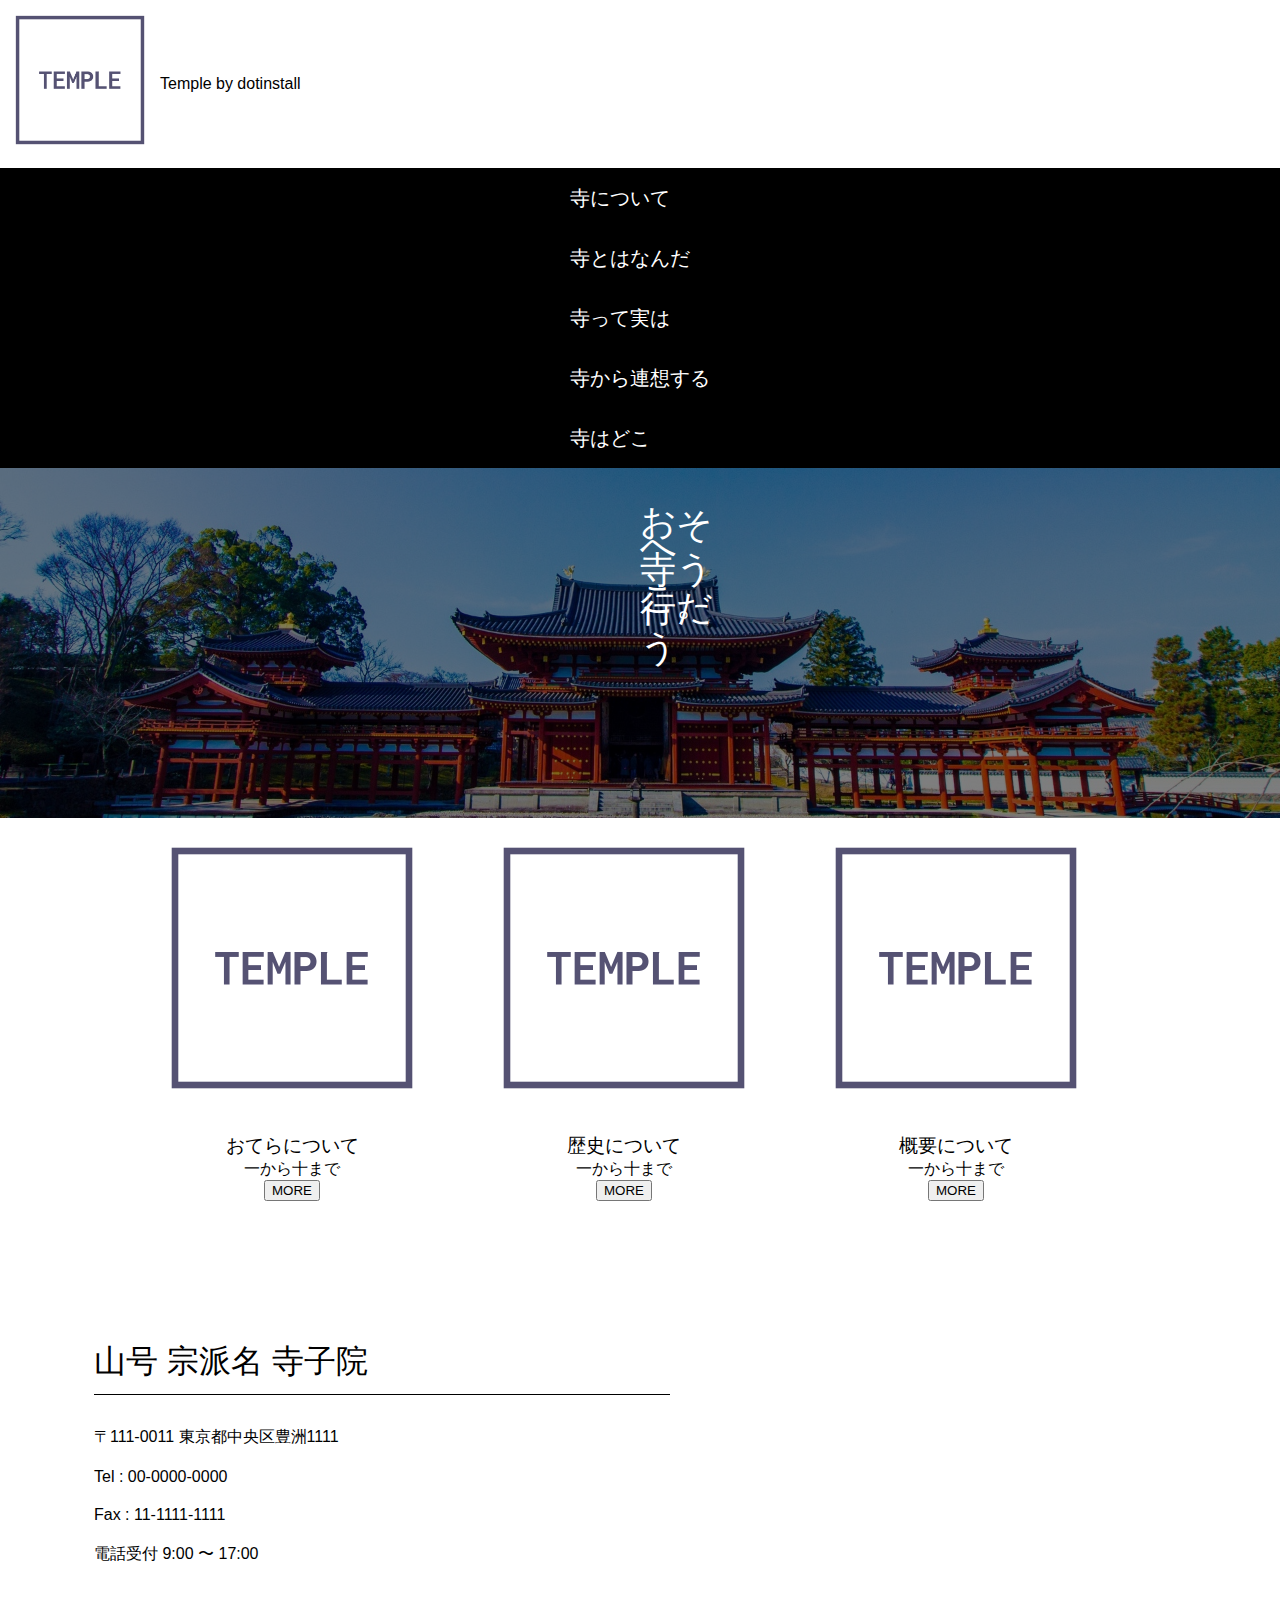
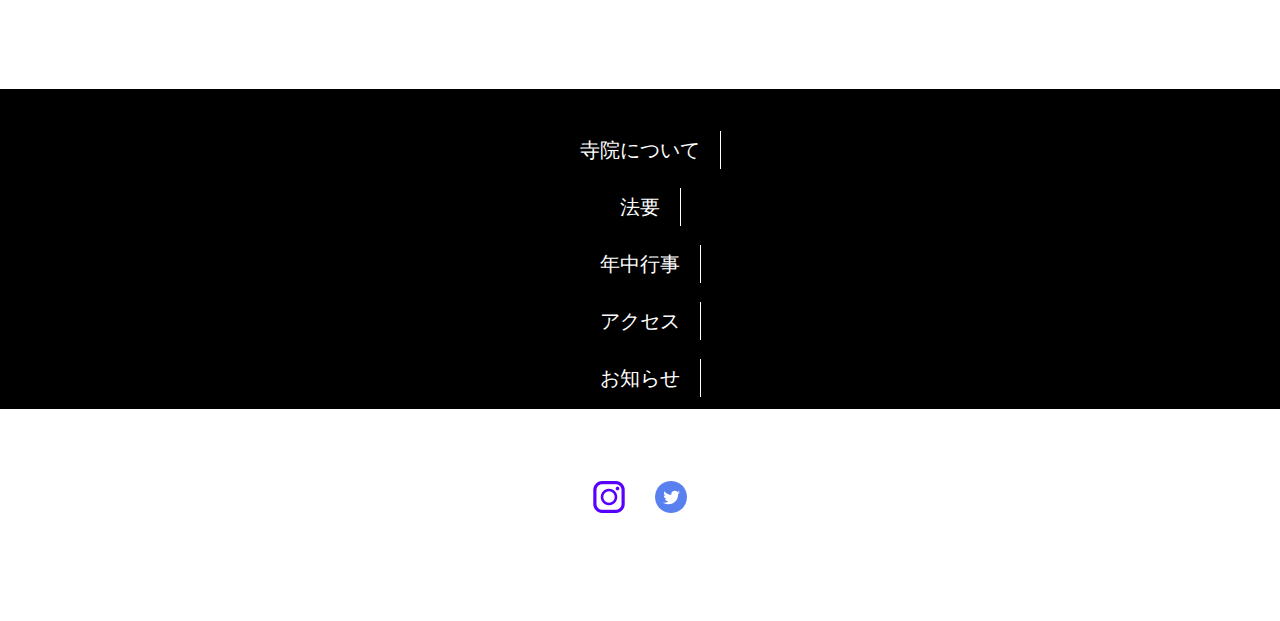
<file: index.html>
<!DOCTYPE html>
<html lang="ja">

<head>
  <meta charset="UTF-8">
  <meta http-equiv="X-UA-Compatible" content="IE=edge">
  <meta name="viewport" content="width=device-width, initial-scale=1.0">
  <title>Document</title>
  <link rel="stylesheet" href="style.css">
</head>

<body>
  <header>
    <div class="Bana">
      <h1><a href="index.html"><img src="image/logo.png" alt="ロゴ画像" width="160" height="160"></a></h1>
      <p>
        Temple by dotinstall
      </p>
    </div>
    <nav>
      <ul class="menu">
        <li>
          <a href="templeINFO.html">寺について</a>
        </li>
        <li>
          <a href="#">寺とはなんだ</a>
        </li>
        <li>
          <a href="#">寺って実は</a>
        </li>
        <li>
          <a href="#">寺から連想する</a>
        </li>
        <li>
          <a href="#">寺はどこ</a>
        </li>
      </ul>
    </nav>
  </header>
  <main>
    <div class="top">
      <h2 class="highlighted">そうだ。<span class="second-line">お寺へ行こう</span></h2>
      <!-- <h2>
        お寺へ<br>ようこそ
      </h2> -->
    </div>
    <div class="infomation">
      <div>
        <img src="image/logo.png" alt="ロゴ画像" width="300" height="300">
        <div class="text">
          <h3>おてらについて</h3>
          <p>一から十まで</p>
          <button>MORE</button>
        </div>
      </div>
      <div>
        <img src="image/logo.png" alt="ロゴ画像" width="300" height="300">
        <div class="text">
          <h3>歴史について</h3>
          <p>一から十まで</p>
          <button>MORE</button>
        </div>
      </div>
      <div>
        <img src="image/logo.png" alt="ロゴ画像" width="300" height="300">
        <div class="text">
          <h3>概要について</h3>
          <p>一から十まで</p>
          <button>MORE</button>
        </div>
      </div>
      <div>
        </div>
      </div>
    </div>

    <div class="flex">
      <div class="profile">
        <h3>山号 宗派名 寺子院</h3>
        <p>〒111-0011 東京都中央区豊洲1111</p>
        <p>Tel : 00-0000-0000</p>
        <p>Fax : 11-1111-1111</p>
        <p>電話受付 9:00 〜 17:00</p>
      </div>
      <div class="map">
        <iframe
          src="https://www.google.com/maps/embed?pb=!1m18!1m12!1m3!1d14031.4213531848!2d139.78008041578045!3d35.670967369234056!2m3!1f0!2f0!3f0!3m2!1i1024!2i768!4f13.1!3m3!1m2!1s0x60188bfbd89f700b%3A0x277c49ba34ed38!2z5p2x5Lqs6aeF!5e0!3m2!1sja!2sjp!4v1685659060168!5m2!1sja!2sjp"
          width="auto" height="800" style="border:0;" allowfullscreen="" loading="lazy"
          referrerpolicy="no-referrer-when-downgrade"></iframe>
      </div>
    </div>
  </main>
  <footer>
    <div class="footer-menu">
      <ul class="footer-li">
        <li>
          <a href="#">寺院について</a>
        </li>
        <li>
          <a href="#">法要</a>
        </li>
        <li>
          <a href="#">年中行事</a>
        </li>
        <li>
          <a href="#">アクセス</a>
        </li>
        <li>
          <a href="#">お知らせ</a>
        </li>
        <li>
          <a href="#">問い合わせ</a>
        </li>
      </ul>
      
    </div>
    <div class="sns">
      <ul>
        <li>
          <a href="#"><img src="image/instagram.png" alt="インスタグラム" height="32" width="32"></a>
        </li>
        <li> <a href="#"><img src="image/Twitter.png" alt="ツイッター" height="32" width="32"></a></li>
      </ul>
    </div>
    <div class="home">
      <a href="index.html">TOP</a>
    </div>
    <small>&copy; 2023 Temple by dotinstall</small>
  </footer>




</body>

</html>
</file>
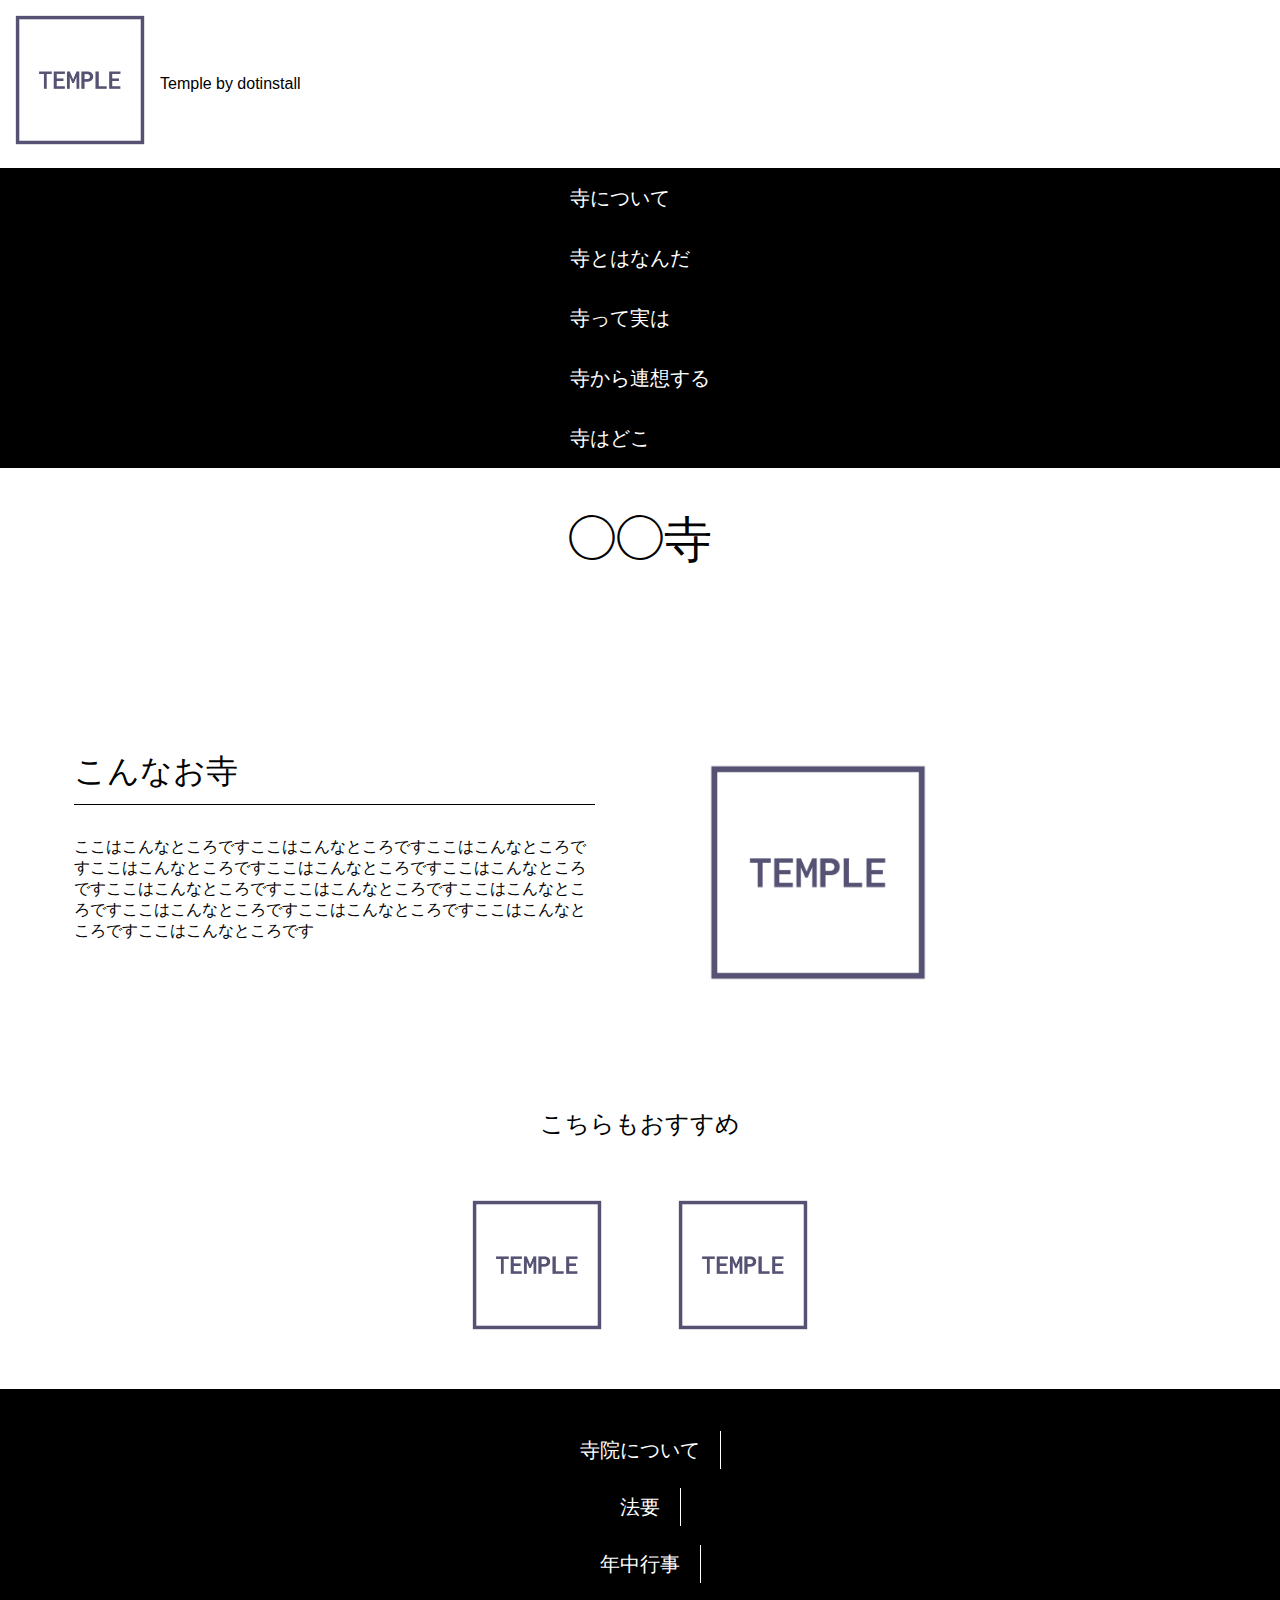
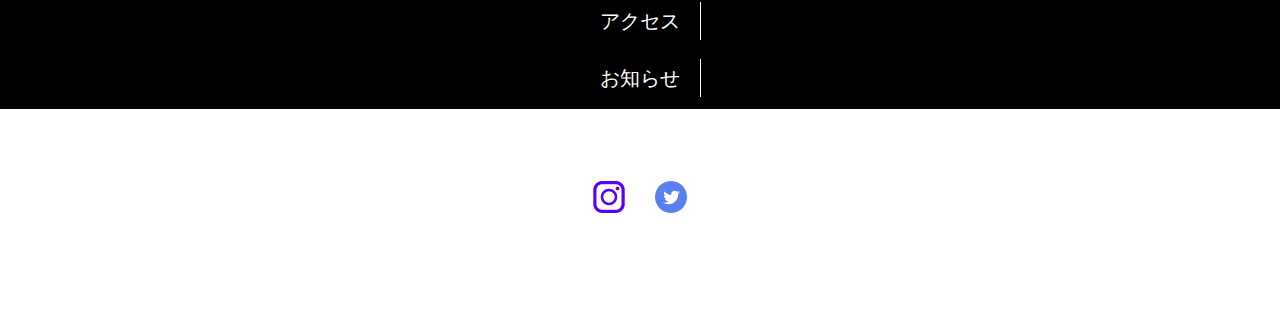
<file: templeINFO.html>
<!DOCTYPE html>
<html lang="ja">

<head>
  <meta charset="UTF-8">
  <meta http-equiv="X-UA-Compatible" content="IE=edge">
  <meta name="viewport" content="width=device-width, initial-scale=1.0">
  <title>templeINFO</title>
  <link rel="stylesheet" href="style.css">
</head>

<body>

  <header>
    <div class="Bana">
      <h1><a href="index.html"><img src="image/logo.png" alt="ロゴ画像" width="160" height="160"></a></h1>
      <p>
        Temple by dotinstall
      </p>
    </div>
    <nav class="nav">
      <ul class="menu">
        <li>
          <a href="templeINFO.html">寺について</a>
        </li>
        <li>
          <a href="">寺とはなんだ</a>
        </li>
        <li>
          <a href="#">寺って実は</a>
        </li>
        <li>
          <a href="#">寺から連想する</a>
        </li>
        <li>
          <a href="#">寺はどこ</a>
        </li>
      </ul>
    </nav>
  </header>
  <main>

    <section class="product">
      <div class="center">
        <h2>◯◯寺</h2>
      </div>
      <div class="flex">
        <div class="bun">
          <h3>こんなお寺</h3>
          <p>
            ここはこんなところですここはこんなところですここはこんなところですここはこんなところですここはこんなところですここはこんなところですここはこんなところですここはこんなところですここはこんなところですここはこんなところですここはこんなところですここはこんなところですここはこんなところです
          </p>
        </div>
        <div>
          <img src="image/logo.png" alt="image">
        </div>
      </div>
      </div>
    </section>

    <section>
      <div class="menu2">
        <h2>こちらもおすすめ</h2>
      </div>
      <div class="menu3">
        <a href="#"><img src="image/logo.png" alt="Image Link 2" height="160" width="160" ®®></a>
        <a href="#"><img src="image/logo.png" alt="Image Link 1" height="160" width="160"></a>

      </div>
    </section>
  </main>
  <footer>
    <div class="footer-menu">
      <ul>
        <li>
          <a href="#">寺院について</a>
        </li>
        <li>
          <a href="#">法要</a>
        </li>
        <li>
          <a href="#">年中行事</a>
        </li>
        <li>
          <a href="#">アクセス</a>
        </li>
        <li>
          <a href="#">お知らせ</a>
        </li>
        <li>
          <a href="#">問い合わせ</a>
        </li>
      </ul>

    </div>
    <div class="sns">
      <ul>
        <li>
          <a href="#"><img src="image/instagram.png" alt="インスタグラム" height="32" width="32"></a>
        </li>
        <li> <a href="#"><img src="image/Twitter.png" alt="ツイッター" height="32" width="32"></a></li>
      </ul>
    </div>
    <div class="home">
      <a href="templeINFO.html">TOP</a>
    </div>
    <small>&copy; 2023 Temple by dotinstall</small>
  </footer>
</body>

</html>
</file>
<file: style.css>
h1,
h2,
h3 {
  font-weight: normal;
}

body {
  font-family: Arial, sans-serif;
  margin: 0;
  padding: 0;

}

.Bana {
  display: flex;
  align-items: center;
}

header {
  margin: 0;
  padding: 0;

}

h1 {
  margin: 0;
  padding: 0;
}

.nav {
  background: #000;
}

nav {
  margin: 0;
  padding: 0;
  display: flex;
  justify-content: center;
  align-items: center;
  padding: 15px 30px;
  background: #000;
}

ul {
  margin: 0;
  padding: 0;
  list-style: none;
}


.menu {
  display: flex;
  justify-content: center;
  list-style: none;
  padding: 0;
  gap: 30px;
}

.menu li {
  margin: 0;
}

.menu a {
  color: #fff;
  text-decoration: none;
  font-size: 24px;
  line-height: 1.5;
  padding: 15px 30px;

}


.menu a:hover {
  background-color: #fff;
  color: #000;
}


.main {
  margin: 0;
  padding: 0;
}


.top {
  font-size: 36px;
  text-align: center;
  height: 350px;
  line-height: 450px;
  background: url(image/byoudouin.jpg) center/cover black;
  background-color: rgba(255, 255, 255, 0.5);
  position: relative;
}


.top::before {
  content: "";
  position: absolute;
  top: 0;
  left: 0;
  width: 100%;
  height: 100%;
  background-color: rgba(0, 0, 0, 0.5);
  z-index: 1;
}


.top h2 {
  margin: 0;
  padding: 10px 10px;
  display: inline-block;
  line-height: 1;
  writing-mode: vertical-rl;
  color: white;
  position: relative;
  z-index: 2;
}

.highlighted::after {
  content: "";
  display: inline-block;
  width: 100%;
}

.second-line {
  display: block;
  margin-left: 1em;
}


.infomation {
  display: flex;
  justify-content: center;
  gap: 32px;
  flex-wrap: wrap;
}

h3 {
  margin: 0;
  padding: 0;
}

.infomation h2 p {
  text-align: center;
}


p {
  margin: 0;
  padding: 0;
}

.text {
  display: flex;
  flex-direction: column;
  align-items: center;
  justify-content: center;
  height: 10vh;
}



/* profile */
.flex {
  display: flex;
  justify-content: center;
  flex-wrap: nowrap;
  margin-top: 64px;
  padding: 64px;
}

.flex h3 {
  font-size: 32px;
  border-bottom: 1px solid black;
  margin-bottom: 32px;
  padding-bottom: 10px;
}

.flex p {
  display: block;
  margin: 0;
  padding: 0;
  margin-bottom: 20px;
}

.flex .profile,
.flex .map {
  flex-basis: calc(50% - 60px);
  margin-bottom: 40px;
}

iframe {
  width: 100%;
  height: 100%;
}

/* footer */
footer {

  justify-content: center;
  align-items: center;
  text-align: center;
  background-color: #000;
  color: #fff;
  padding: 32px;
  padding-top: 48px;
  height: 240px;
}


.footer-menu {
  display: flex;
  justify-content: center;
  list-style: none;
  padding: 0;
  flex-wrap: wrap;
}

.footer-menu ul {
  display: flex;
  justify-content: center;
  list-style: none;
  padding: 0;
  gap: 30px;
}

.footer-menu li {
  margin: 0;
}

.footer-menu a {
  color: #fff;
  text-decoration: none;
  padding: 8px 10px;
  white-space: nowrap;
}

.footer-menu ul li a {
  color: #fff;
  text-decoration: none;
  margin-right: 0px;
  border-right: 1px solid #fff;
  padding: 8px 20px;
  white-space: nowrap;
}

.footer-menu ul li:not(:last-child) a {
  border-right: 1px solid #fff;
}

.footer-menu ul li:last-child a {
  padding-right: 0;
  border-right: none;
}




.sns ul {
  display: flex;
  justify-content: center;
  list-style: none;
  padding: 0;
  gap: 30px;
}

.sns {
  display: flex;
  justify-content: center;
  margin-top: 32px
}

.sns a {
  display: flex;
}

.footer-menu a:hover {
  text-decoration: underline;
}

small {
  font-size: 14px;
  padding-top: 34px;
  margin-top: 34px;
}

.home {
  display: flex;
  justify-content: center;
  align-items: center;
}


.home a {
  display: flex;
  justify-content: center;
  width: 18px;
  height: 18px;
  text-decoration: none;
  color: #fff;
  padding: 18px 18px;
  margin-top: 30px;
  border: solid white;
  margin-left: auto;
}

.product {
  display: block;
}

.center {
  display: flex;
  justify-content: center;
  font-size: 32px;
  font-weight: 200;
}


.bun {
  width: 150px;
  padding: 10px;
  box-sizing: border-box;
}

.product .flex {
  display: flex;
  flex-wrap: nowrap;
  gap: 80px;
  padding: 64px;
}

.product div {
  flex: 1;
}

.product img {
  width: 50%;
  height: auto;
}


.menu2 {
  margin: 0;
  padding: 0;
  display: flex;
  justify-content: center;
  align-items: center;
  padding: 15px 30px;
  align-items: flex-start
}

.menu3 {
  margin: 0;
  display: flex;
  justify-content: center;
  align-items: center;
  padding: 40px 30px;
  padding-top: 10px;
  align-items: flex-start;
  gap: 46px;
}

/* kasou page */

/* メディアクエリ */
/* Media Query for Tablet devices */
/* ...（上部のコードは省略）... */

/* Media Query for Tablet devices */
@media (min-width: 100px) {
  body {
    font-size: 16px;
    width: 100%;
  }

  .top {
    height: 250px;
    line-height: 250px;
  }

  .top h2 {
    font-size: 28px;
  }

  .menu a,
  .footer-menu a {
    font-size: 20px;
    
  }

  .flex .profile,
  .flex,
  .product div {
    flex-basis: 100%;
    flex-wrap: wrap;
  }

  .product .flex {
    flex-wrap: wrap;
  }
  .menu,.footer-menu ul {
    flex-direction: column;
  }
}

/* Media Query for Desktop devices */
@media (min-width: 769px) {
  body {
    width: 100%;
  }

  .top {
    height: 300px;
    line-height: 300px;
  }

  .top h2 {
    font-size: 32px;
  }

  .flex .profile,
  .flex {
    flex-basis: 50%;
    flex-wrap: wrap;
  }

  .product,.flex {
    flex-wrap: wrap;
  }

  .product img {
    width: 75%;
  }
}

@media (min-width: 1025px) {
  body {
    width: 100%;
  }

  .top {
    height: 350px;
    line-height: 350px;
  }

  .top h2 {
    font-size: 36px;
  }

  .flex .profile,
  .flex {
    flex-basis: 50%;
    flex-wrap: nowrap;
  }

  .product .flex {
    flex-wrap: nowrap;
  }

  .product img {
    width: 50%;
  }

  .footer-li {
    display: flex;
    flex-wrap: wrap;
    font-size: 18px;
  }
}
</file>
